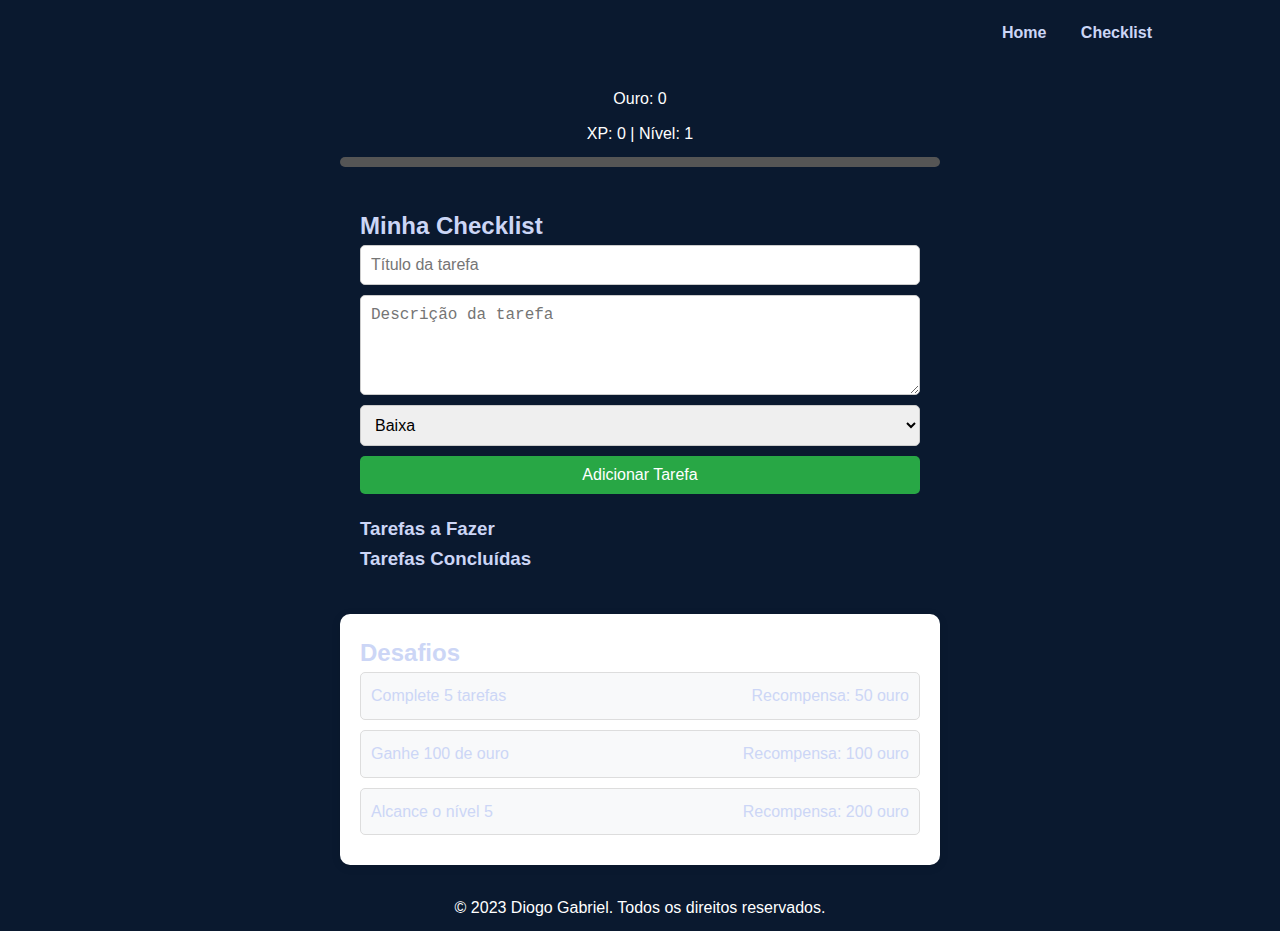
<file: checklist.html>
<!DOCTYPE html>
<html lang="pt-BR">
<head>
    <meta charset="UTF-8">
    <meta name="viewport" content="width=device-width, initial-scale=1.0">
    <title>Checklist</title>
    <link rel="stylesheet" href="styles.css">
</head>
<body>
    <header>
        <nav>
            <ul>
                <li><a href="index.html">Home</a></li>
                <li><a href="checklist.html">Checklist</a></li>
            </ul>
        </nav>
    </header>

    <!-- Seção de Status (Ouro, XP e Barra de XP) -->
    <section class="status">
        <div class="status-container">
            <div class="ouro">
                <span>Ouro: </span>
                <span id="contador-ouro">0</span>
            </div>
            <div class="xp">
                <span>XP: </span>
                <span id="contador-xp">0</span>
                <span> | Nível: </span>
                <span id="contador-nivel">1</span>
            </div>
            <div class="barra-xp">
                <div id="progresso-xp"></div>
            </div>
            
        </div>
        <div id="bolinhas-container"></div>
    </section>

    <!-- Seção da Checklist -->
    <section class="checklist">
        <h2>Minha Checklist</h2>
        
        <!-- Formulário para adicionar itens -->
        <form id="form-adicionar">
            <input type="text" id="input-titulo" placeholder="Título da tarefa" required>
            <textarea id="input-descricao" placeholder="Descrição da tarefa" required></textarea>
            <select id="input-importancia" required>
                <option value="baixa">Baixa</option>
                <option value="media">Média</option>
                <option value="alta">Alta</option>
            </select>
            <button type="submit">Adicionar Tarefa</button>
        </form>

        <!-- Lista de tarefas a fazer -->
        <h3>Tarefas a Fazer</h3>
        <ul id="lista-a-fazer"></ul>

        <!-- Lista de tarefas concluídas -->
        <h3>Tarefas Concluídas</h3>
        <ul id="lista-concluidas"></ul>
    </section>

    <!-- Seção de Desafios -->
    <section class="desafios">
        <h2>Desafios</h2>
        <ul id="lista-desafios"></ul>
    </section>

    <footer>
        <p>&copy; 2023 Diogo Gabriel. Todos os direitos reservados.</p>
    </footer>

    <script src="scripts.js"></script>
</body>
</html>
</file>
<file: styles.css>
/* Estilos gerais */

/* Evita rolagem horizontal */
html, body {
    overflow-x: hidden;
    width: 100%;
    max-width: 100%;
}

/* Garante que todos os elementos respeitem a largura da viewport */
* {
    box-sizing: border-box; /* Garante que padding e bordas não aumentem a largura */
    margin: 0;
    padding: 0;
}

/* Ajustes específicos para elementos que podem causar rolagem horizontal */
header, .hero, .projetos, .sobre, .contato {
    width: 100%;
    max-width: 100%;
    padding-left: 10%;
    padding-right: 10%;
}

@media (max-width: 768px) {
    header, .hero, .projetos, .sobre, .contato {
        padding-left: 5%;
        padding-right: 5%;
    }
}
body {
    font-family: 'Poppins', sans-serif;
    background-color: #0a192f;
    color: #ccd6f6;
    line-height: 1.6;
    overflow-x: hidden
}

/* Header */
header {
    padding: 20px 10%;
    display: flex;
    justify-content: flex-end;
    background-color: #0a192f;
}

header nav ul {
    list-style: none;
}

header nav ul li {
    display: inline;
    margin-left: 30px;
}

header nav ul li a {
    color: #ccd6f6;
    text-decoration: none;
    font-weight: 600;
    transition: color 0.3s ease;
}

header nav ul li a:hover {
    color: #64ffda;
}

/* Hero Section */
.hero {
    height: 100vh;
    display: flex;
    align-items: center;
    justify-content: center;
    text-align: center;
    background-color: #0a192f;
    padding: 0 10%;
    position: relative;
    overflow: hidden;
}

.hero-background {
    position: absolute;
    top: 0;
    left: 0;
    width: 100%;
    height: 100%;
    background-color: #64ffda;
    clip-path: polygon(0 0, 100% 0, 0 100%);
    border-radius: 20px;
    z-index: 0;
    opacity: 0.1;
    animation: moveAndRotate 20s infinite linear;
}

@keyframes moveAndRotate {
    0% {
        transform: translateX(-10%) translateY(-10%) rotate(-10deg);
    }
    50% {
        transform: translateX(10%) translateY(10%) rotate(10deg);
    }
    100% {
        transform: translateX(-10%) translateY(-10%) rotate(-10deg);
    }
}

.hero-content {
    position: relative;
    z-index: 1;
}

.hero-content h1 {
    font-size: 3.5rem;
    color: #ccd6f6;
    margin-bottom: 20px;
}

.hero-content p {
    font-size: 1.5rem;
    color: #8892b0;
    margin-bottom: 30px;
}

.hero-content .btn {
    display: inline-block;
    padding: 10px 20px;
    font-size: 1rem;
    color: #0a192f;
    background-color: #64ffda;
    text-decoration: none;
    border-radius: 5px;
    transition: background-color 0.3s ease;
}

.hero-content .btn:hover {
    background-color: #52d1b2;
}

/* Projetos Section */
.projetos {
    padding: 50px 10%;
    background-color: #0a192f;
    color: #ccd6f6;
}

.projetos-container {
    display: flex;
    gap: 20px;
}

.segmentos-lista {
    width: 25%;
    background-color: #112240;
    padding: 20px;
    border-radius: 10px;
}

.segmentos-lista h2 {
    font-size: 1.5rem;
    margin-bottom: 20px;
}

.segmentos-lista ul {
    list-style: none;
}

.segmentos-lista ul li {
    margin-bottom: 10px;
}

.segmentos-lista ul li a {
    color: #ccd6f6;
    text-decoration: none;
    font-weight: 600;
    transition: color 0.3s ease;
}

.segmentos-lista ul li a:hover {
    color: #64ffda;
}

.projetos-lista {
    width: 75%;
    background-color: #112240;
    padding: 20px;
    border-radius: 10px;
}

.projetos-lista h2 {
    font-size: 1.5rem;
    margin-bottom: 20px;
}

.projetos-conteudo {
    display: flex;
    flex-wrap: wrap;
    gap: 20px;
    opacity: 1;
    transition: opacity 0.5s ease, transform 0.5s ease;
}

.projetos-conteudo.carregando {
    opacity: 0;
    transform: translateY(20px);
}


@keyframes fadeInUp {
    from {
        opacity: 0;
        transform: translateY(20px);
    }
    to {
        opacity: 1;
        transform: translateY(0);
    }
}

.projeto-item {
    width: calc(33.333% - 20px);
    background-color: #0a192f;
    padding: 15px;
    border-radius: 10px;
    text-align: center;
    opacity: 0; /* Inicia invisível */
    animation: fadeInUp 0.5s ease forwards;
}

/* Delay para cada card */
.projeto-item:nth-child(1) { animation-delay: 0.1s; }
.projeto-item:nth-child(2) { animation-delay: 0.2s; }
.projeto-item:nth-child(3) { animation-delay: 0.3s; }
.projeto-item:nth-child(4) { animation-delay: 0.4s; }
.projeto-item:nth-child(5) { animation-delay: 0.5s; }
.projeto-item:nth-child(6) { animation-delay: 0.6s; }

.projeto-item img {
    width: 100%;
    border-radius: 10px;
    margin-bottom: 10px;
}

.projeto-item h3 {
    font-size: 1.2rem;
    margin-bottom: 10px;
}

.projeto-item p {
    font-size: 0.9rem;
    color: #8892b0;
}

/* Sobre Mim Section */
.sobre {
    padding: 50px 10%;
    background-color: #112240;
    color: #ccd6f6;
}

.sobre-container {
    display: flex;
    align-items: center;
    gap: 40px;
}

.sobre-foto img {
    width: 300px;
    height: 300px;
    border-radius: 50%;
    border: 5px solid #64ffda;
    transition: transform 0.3s ease;
}

.sobre-foto img:hover {
    transform: scale(1.05);
}

.sobre-conteudo {
    max-width: 600px;
}

.sobre-conteudo h2 {
    font-size: 2rem;
    margin-bottom: 20px;
    color: #64ffda;
}

.sobre-conteudo p {
    font-size: 1rem;
    line-height: 1.6;
    margin-bottom: 20px;
}

.habilidades-lista {
    display: flex;
    flex-wrap: wrap;
    gap: 10px;
    list-style: none;
    padding: 0;
}

.habilidades-lista li {
    background-color: #0a192f;
    padding: 10px 20px;
    border-radius: 20px;
    font-size: 0.9rem;
    color: #64ffda;
    transition: background-color 0.3s ease;
}

.habilidades-lista li:hover {
    background-color: #64ffda;
    color: #0a192f;
}

/* Contato Section */
.contato {
    padding: 50px 10%;
    background-color: #0a192f;
    color: #ccd6f6;
}

.contato-container {
    max-width: 800px;
    margin: 0 auto;
    text-align: center;
}

.contato h2 {
    font-size: 2rem;
    margin-bottom: 20px;
    color: #64ffda;
}

.contato p {
    font-size: 1rem;
    margin-bottom: 30px;
}

.btn-whatsapp {
    display: inline-flex;
    align-items: center;
    gap: 10px;
    background-color: #25d366;
    color: #fff;
    padding: 10px 20px;
    border-radius: 5px;
    text-decoration: none;
    font-weight: 600;
    transition: background-color 0.3s ease;
}

.btn-whatsapp img {
    width: 24px;
    height: 24px;
}

.btn-whatsapp:hover {
    background-color: #128c7e;
}

.contato-form {
    display: flex;
    flex-direction: column;
    gap: 15px;
    margin-top: 30px;
}

.contato-form input,
.contato-form textarea {
    padding: 10px;
    border: 1px solid #64ffda;
    border-radius: 5px;
    background-color: #112240;
    color: #ccd6f6;
    font-family: 'Poppins', sans-serif;
}

.contato-form input::placeholder,
.contato-form textarea::placeholder {
    color: #8892b0;
}

.contato-form button {
    background-color: #64ffda;
    color: #0a192f;
    padding: 10px 20px;
    border: none;
    border-radius: 5px;
    font-weight: 600;
    cursor: pointer;
    transition: background-color 0.3s ease;
}

.contato-form button:hover {
    background-color: #52d1b2;
}
/* Estilo do botão "Visitar Site" */
.btn-visitar {
    display: inline-block;
    padding: 10px 20px;
    background-color: #64ffda; /* Verde água */
    color: #0a192f; /* Azul escuro */
    text-decoration: none;
    border-radius: 5px;
    font-weight: 600;
    transition: background-color 0.3s ease;
    margin-top: 10px;
}

.btn-visitar:hover {
    background-color: #52d1b2; /* Verde água mais escuro */
}
/* Media Queries para Responsividade */
@media (max-width: 768px) {
    /* Header */


    header nav ul li {
        margin: 10px;
    }

    /* Hero Section */
    .hero-content h1 {
        font-size: 2.5rem;
    }

    .hero-content p {
        font-size: 1.2rem;
    }

    /* Projetos Section */
    .projetos-container {
        flex-direction: column;
       

    }

    .segmentos-lista,
    .projetos-lista {
        width: 100%;
      
    }

    .projeto-item {
        width: calc(50% - 20px);
    }

    /* Sobre Mim Section */
    .sobre-container {
        flex-direction: column;
        text-align: center;
    }

    .sobre-foto img {
        width: 200px;
        height: 200px;
    }

    /* Contato Section */
    .contato-form input,
    .contato-form textarea {
        width: 100%;
     
    }
}

@media (max-width: 480px) {
    /* Hero Section */
    .hero-content h1 {
        font-size: 2rem;
    }

    .hero-content p {
        font-size: 1rem;
    }

    /* Projetos Section */
    .projeto-item {
        width: 100%;
    }

    /* Sobre Mim Section */
    .sobre-foto img {
        width: 150px;
        height: 150px;
    }

    /* Contato Section */
    .btn-whatsapp {
        width: 100%;
        justify-content: center;
        
    }
}



/*checklist*/



.status {
    color: #fff;
    padding: 20px;
    text-align: center;
}

.status-container {
    max-width: 600px;
    margin: 0 auto;
}

.ouro,
.xp {
    margin-bottom: 10px;
}

.barra-xp {
    width: 100%;
    height: 10px;
    background-color: #555;
    border-radius: 5px;
    overflow: hidden;
    margin-top: 10px;
}

#progresso-xp {
    height: 100%;
    background-color: #28a745;
    width: 0%;
    transition: width 0.3s ease;
}

.checklist {
    padding: 20px;
    max-width: 600px;
    margin: 0 auto;
}

#form-adicionar {
    display: flex;
    flex-direction: column;
    margin-bottom: 20px;
}

#input-titulo,
#input-descricao,
#input-importancia {
    padding: 10px;
    font-size: 16px;
    border: 1px solid #ccc;
    border-radius: 5px;
    margin-bottom: 10px;
}

#input-descricao {
    resize: vertical;
    min-height: 100px;
}

#form-adicionar button {
    padding: 10px 20px;
    font-size: 16px;
    background-color: #28a745;
    color: #fff;
    border: none;
    border-radius: 5px;
    cursor: pointer;
}

#form-adicionar button:hover {
    background-color: #218838;
}

#lista-a-fazer,
#lista-concluidas {
    list-style: none;
    padding: 0;
}

#lista-a-fazer li,
#lista-concluidas li {
    background-color: #fff;
    padding: 15px;
    border: 1px solid #ddd;
    border-radius: 5px;
    margin-bottom: 10px;
}

#lista-concluidas li {
    opacity: 0.7;
    background-color: #f8f9fa;
}

.tarefa-titulo {
    font-size: 18px;
    font-weight: bold;
    margin-bottom: 5px;
}

.tarefa-descricao {
    font-size: 14px;
    color: #555;
    margin-bottom: 10px;
}

.tarefa-horario {
    font-size: 12px;
    color: #777;
    margin-bottom: 10px;
}

.tarefa-importancia {
    font-size: 14px;
    font-weight: bold;
    margin-bottom: 10px;
}

.tarefa-importancia.baixa {
    color: #28a745; /* Verde para baixa importância */
}

.tarefa-importancia.media {
    color: #ffc107; /* Amarelo para média importância */
}

.tarefa-importancia.alta {
    color: #dc3545; /* Vermelho para alta importância */
}

.botoes-tarefa {
    display: flex;
    gap: 10px;
}

.botoes-tarefa button {
    padding: 5px 10px;
    font-size: 14px;
    border: none;
    border-radius: 5px;
    cursor: pointer;
}

.botoes-tarefa button.concluir {
    background-color: #28a745;
    color: #fff;
}

.botoes-tarefa button.concluir:hover {
    background-color: #218838;
}

.botoes-tarefa button.remover {
    background-color: #dc3545;
    color: #fff;
}

.botoes-tarefa button.remover:hover {
    background-color: #c82333;
}

/* Notificações */
.notificacao {
    position: fixed;
    bottom: 20px;
    right: 20px;
    background-color: #28a745;
    color: #fff;
    padding: 10px 20px;
    border-radius: 5px;
    box-shadow: 0 2px 10px rgba(0, 0, 0, 0.1);
    animation: slideIn 0.5s ease-out;
}

@keyframes slideIn {
    from {
        transform: translateX(100%);
    }
    to {
        transform: translateX(0);
    }
}

/* Desafios */
.desafios {
    padding: 20px;
    max-width: 600px;
    margin: 20px auto;
    background-color: #fff;
    border-radius: 10px;
    box-shadow: 0 2px 10px rgba(0, 0, 0, 0.1);
}

#lista-desafios {
    list-style: none;
    padding: 0;
}

#lista-desafios li {
    background-color: #f8f9fa;
    padding: 10px;
    border: 1px solid #ddd;
    border-radius: 5px;
    margin-bottom: 10px;
    display: flex;
    justify-content: space-between;
    align-items: center;
}

#lista-desafios li.concluido {
    opacity: 0.7;
    background-color: #e9ecef;
}
/* Estilos para as bolinhas verdes */
/* Estilos para as bolinhas verdes */
.bolinha {
    position: fixed; /* Usamos fixed para posicionar em relação à viewport */
    width: 10px;
    height: 10px;
    background-color: #28a745;
    border-radius: 50%;
    animation: subir 1s ease-out forwards;
    z-index: 1000; /* Garante que as bolinhas fiquem acima de outros elementos */
}

@keyframes subir {
    0% {
        transform: translateY(0);
        opacity: 1;
    }
    100% {
        transform: translateY(-100px); /* Ajuste a distância conforme necessário */
        opacity: 0;
    }
}
footer {
    
    
    color: white; /* Cor do texto */
    text-align: center;
    padding: 10px 0;
    z-index: 1000; /* Garante que o footer fique acima de outros elementos */
}

/* Estilo do botão */
#meuBotao {
   
    right: 5px; /* Distância da direita */
    bottom: 5px; /* Distância do fundo */
    padding: 5px 10px; /* Espaçamento interno */
    background-color: #4CAF50; /* Cor de fundo */
    color: white; /* Cor do texto */
    border: none; /* Remove a borda */
    border-radius: 5px; /* Borda arredondada */
    cursor: pointer; /* Muda o cursor para uma mãozinha */
    font-size: 16px; /* Tamanho da fonte */
}

/* Estilo quando o botão é hover */
#meuBotao:hover {
    background-color: #45a049; /* Cor de fundo ao passar o mouse */
}
</file>
